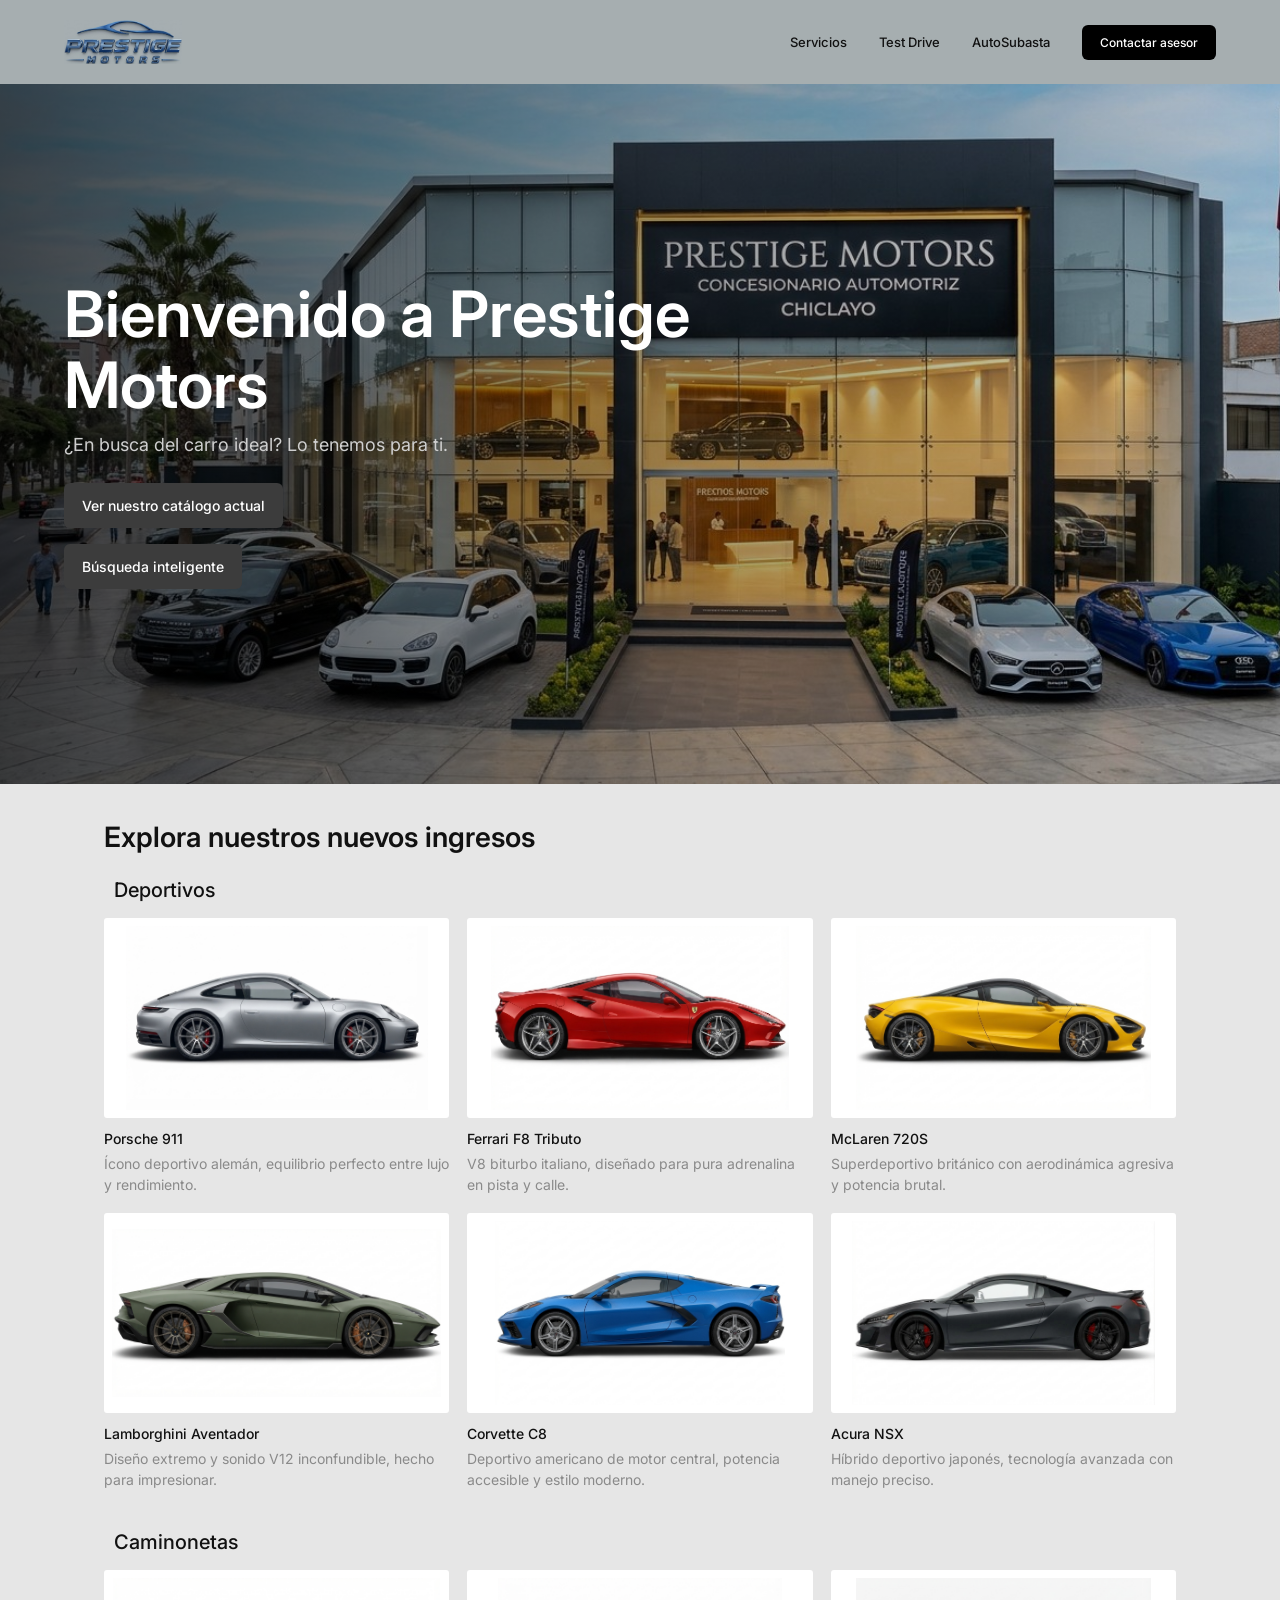
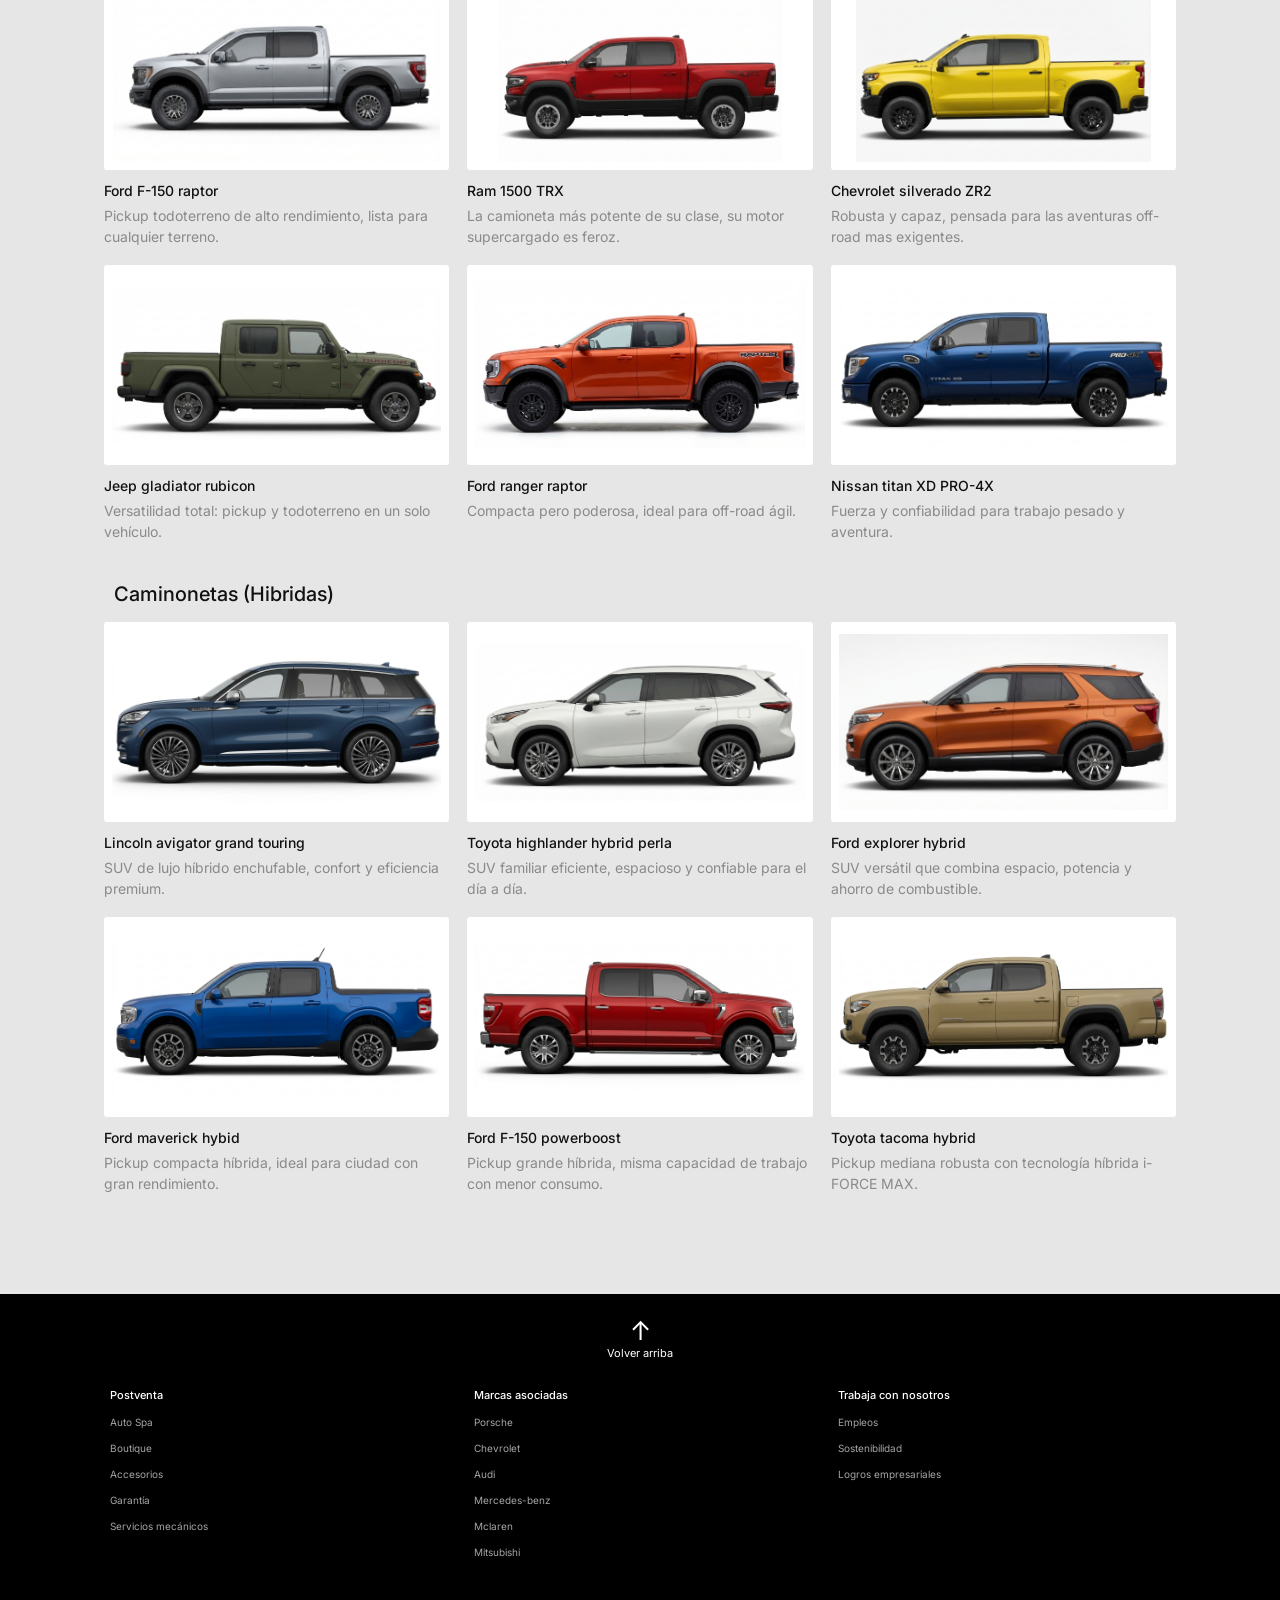
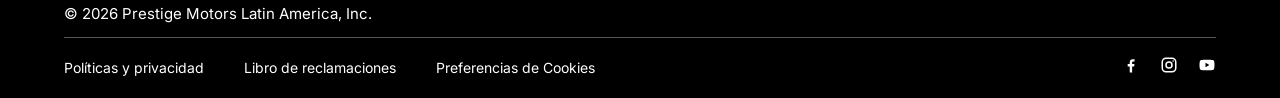
<file: src/main/resources/static/index.html>
<!DOCTYPE html>
<html lang="es">
<head>
  <meta charset="UTF-8">
  <meta name="viewport" content="width=device-width, initial-scale=1">
  <title>Prestige Motors</title>
  <link rel="preconnect" href="https://fonts.googleapis.com">
  <link rel="preconnect" href="https://fonts.gstatic.com" crossorigin>
  <link href="https://fonts.googleapis.com/css2?family=Inter:wght@400;500;600;700&display=swap" rel="stylesheet">
  <link rel="stylesheet" href="css.css">
</head>
<body>

<header>
  <a href="index.html" class="logo"><img src="img/LogoMetalFondoA6AEB0.jpg" alt="Prestige Motors"></a>
  <nav>
    <a href="registro.html">Servicios</a>
    <a href="#">Test Drive</a>
    <a href="AutoSubasta.html">AutoSubasta</a>
    <a href="#" class="btn-asesor">Contactar asesor</a>
  </nav>
</header>

<section class="hero">
  <div class="hero-contenido">
  <h1>Bienvenido a Prestige Motors</h1>
    <p>¿En busca del carro ideal? Lo tenemos para ti.</p>
    <div class="acciones">
      <a href="#categoria" class="btn-hero">Ver nuestro catálogo actual</a>
      <a href="busqueda.html" class="btn-hero">Búsqueda inteligente</a>
    </div>
  </div>

  <div class="hero-puntos" role="tablist" aria-label="Imágenes del carrusel"></div>
</section>

<main>
  <h2>Explora nuestros nuevos ingresos</h2>

  <section id="categoria" class="categoria">
    <h3>Deportivos</h3>
    <div class="grid">
      <a class="card" href="detalle.html?id=porsche-911">
        <img src="img/porsche-911.jpg" alt="Porsche 911 plateado">
        <h4>Porsche 911</h4>
        <p>Ícono deportivo alemán, equilibrio perfecto entre lujo y rendimiento.</p>
      </a>
      <a class="card" href="detalle.html?id=ferrari-f8">
        <img src="img/ferrari-f8.jpg" alt="Ferrari F8 Tributo rojo">
        <h4>Ferrari F8 Tributo</h4>
        <p>V8 biturbo italiano, diseñado para pura adrenalina en pista y calle.</p>
      </a>
      <a class="card" href="detalle.html?id=mclaren-720s">
        <img src="img/mclaren-720s.jpg" alt="McLaren 720S amarillo">
        <h4>McLaren 720S</h4>
        <p>Superdeportivo británico con aerodinámica agresiva y potencia brutal.</p>
      </a>
      <a class="card" href="detalle.html?id=lamborghini-aventador">
        <img src="img/lamborghini-aventador.jpg" alt="Lamborghini Aventador verde">
        <h4>Lamborghini Aventador</h4>
        <p>Diseño extremo y sonido V12 inconfundible, hecho para impresionar.</p>
      </a>
      <a class="card" href="detalle.html?id=corvette-c8">
        <img src="img/corvette-c8.jpg" alt="Corvette C8 azul">
        <h4>Corvette C8</h4>
        <p>Deportivo americano de motor central, potencia accesible y estilo moderno.</p>
      </a>
      <a class="card" href="detalle.html?id=acura-nsx">
        <img src="img/acura-nsx.jpg" alt="Acura NSX gris oscuro">
        <h4>Acura NSX</h4>
        <p>Híbrido deportivo japonés, tecnología avanzada con manejo preciso.</p>
      </a>
    </div>
  </section>

  <section class="categoria">
    <h3>Caminonetas</h3>
    <div class="grid">
      <a class="card" href="detalle.html?id=ford-f-150-raptor">
        <img src="img/Ford F-150 raptor.jpg" alt="Ford F-150 raptor">
        <h4>Ford F-150 raptor</h4>
        <p>Pickup todoterreno de alto rendimiento, lista para cualquier terreno.</p>
      </a>
      <a class="card" href="detalle.html?id=ram-1500-trx">
        <img src="img/Ram 1500 TRX.jpg" alt="Ram 1500 TRX">
        <h4>Ram 1500 TRX</h4>
        <p>La camioneta más potente de su clase, su motor supercargado es feroz.</p>
      </a>
      <a class="card" href="detalle.html?id=chevrolet-silverado-zr2">
        <img src="img/Chevrolet silverado ZR2.jpg" alt="Chevrolet silverado ZR2">
        <h4>Chevrolet silverado ZR2</h4>
        <p>Robusta y capaz, pensada para las aventuras off-road mas exigentes.</p>
      </a>
      <a class="card" href="detalle.html?id=jeep-gladiator-rubicon">
        <img src="img/Jeep gladiator rubicon.jpg" alt="Jeep gladiator rubicon">
        <h4>Jeep gladiator rubicon</h4>
        <p>Versatilidad total: pickup y todoterreno en un solo vehículo.</p>
      </a>
      <a class="card" href="detalle.html?id=ford-ranger-raptor">
        <img src="img/Ford ranger raptor.jpg" alt="Ford ranger raptor">
        <h4>Ford ranger raptor</h4>
        <p>Compacta pero poderosa, ideal para off-road ágil.</p>
      </a>
      <a class="card" href="detalle.html?id=nissan-titan-xd-pro-4x">
        <img src="img/Nissan titan XD PRO-4X.jpg" alt="Nissan titan XD PRO-4X">
        <h4>Nissan titan XD PRO-4X</h4>
        <p>Fuerza y confiabilidad para trabajo pesado y aventura.</p>
      </a>
    </div>
  </section>

  <section class="categoria">
    <h3>Caminonetas (Hibridas)</h3>
    <div class="grid">
      <a class="card" href="detalle.html?id=lincoln-avigator-grand-touring">
        <img src="img/Lincoln avigator grand touring.jpg" alt="Lincoln avigator grand touring">
        <h4>Lincoln avigator grand touring</h4>
        <p>SUV de lujo híbrido enchufable, confort y eficiencia premium.</p>
      </a>
      <a class="card" href="detalle.html?id=toyota-highlander-hybrid-perla">
        <img src="img/Toyota highlander hybrid perla.jpg" alt="Toyota highlander hybrid perla">
        <h4>Toyota highlander hybrid perla</h4>
        <p>SUV familiar eficiente, espacioso y confiable para el día a día.</p>
      </a>
      <a class="card" href="detalle.html?id=ford-explorer-hybrid">
        <img src="img/Ford explorer hybrid.jpg" alt="Ford explorer hybrid">
        <h4>Ford explorer hybrid</h4>
        <p>SUV versátil que combina espacio, potencia y ahorro de combustible.</p>
      </a>
      <a class="card" href="detalle.html?id=ford-maverick-hybid">
        <img src="img/Ford maverick hybid.jpg" alt="Ford maverick hybid">
        <h4>Ford maverick hybid</h4>
        <p>Pickup compacta híbrida, ideal para ciudad con gran rendimiento.</p>
      </a>
      <a class="card" href="detalle.html?id=ford-f-150-powerboost">
        <img src="img/Ford F-150 powerboost.jpg" alt="Ford F-150 powerboost">
        <h4>Ford F-150 powerboost</h4>
        <p>Pickup grande híbrida, misma capacidad de trabajo con menor consumo.</p>
      </a>
      <a class="card" href="detalle.html?id=toyota-tacoma-hybrid">
        <img src="img/Toyota tacoma hybrid.jpg" alt="Toyota tacoma hybrid">
        <h4>Toyota tacoma hybrid</h4>
        <p>Pickup mediana robusta con tecnología híbrida i-FORCE MAX.</p>
      </a>
    </div>
  </section>
</main>

  <footer>
    <a href="#" class="volver">
      <span aria-hidden="true">↑</span>
      Volver arriba
    </a>

    <div class="footer-cols">
      <div>
        <h5>Postventa</h5>
        <a href="registro.html">Auto Spa</a>
        <a href="registro.html">Boutique</a>
        <a href="registro.html">Accesorios</a>
        <a href="registro.html">Garantía</a>
        <a href="registro.html">Servicios mecánicos</a>
      </div>
      <div>
        <h5>Marcas asociadas</h5>
        <a href="https://www.porsche.com/international/">Porsche</a>
        <a href="https://www.chevrolet.com.pe/">Chevrolet</a>
        <a href="https://www.audi.com/en">Audi</a>
        <a href="https://www.mercedes-benz.com.pe/">Mercedes-benz</a>
        <a href="https://www.mclaren.com/">Mclaren</a>
        <a href="https://www.mitsubishi-motors.com.pe/">Mitsubishi</a>
      </div>
      <div>
        <h5>Trabaja con nosotros</h5>
        <a href="#">Empleos</a>
        <a href="#">Sostenibilidad</a>
        <a href="#">Logros empresariales</a>
      </div>
    </div>

    <p class="copy">© 2026 Prestige Motors Latin America, Inc.</p>

    <div class="footer-base">
      <div class="legales">
        <a href="#">Políticas y privacidad</a>
        <a href="#">Libro de reclamaciones</a>
        <a href="#">Preferencias de Cookies</a>
      </div>
      <div class="redes">
        <a href="https://www.facebook.com/" aria-label="Facebook">
          <svg viewBox="0 0 24 24" width="18" height="18" fill="currentColor"><path d="M13.5 22v-8h2.7l.4-3.2h-3.1V8.8c0-.9.3-1.5 1.6-1.5h1.6V4.4c-.3 0-1.2-.1-2.4-.1-2.4 0-4 1.4-4 4.1v2.4H7.6V14h2.7v8z"/></svg>
        </a>
        <a href="https://www.instagram.com/?hl=en" aria-label="Instagram">
          <svg viewBox="0 0 24 24" width="18" height="18" fill="none" stroke="currentColor" stroke-width="2"><rect x="3" y="3" width="18" height="18" rx="5"/><circle cx="12" cy="12" r="4"/><circle cx="17.5" cy="6.5" r="1" fill="currentColor" stroke="none"/></svg>
        </a>
        <a href="https://www.youtube.com/" aria-label="YouTube">
          <svg viewBox="0 0 24 24" width="18" height="18" fill="currentColor"><path d="M21.6 7.2a2.5 2.5 0 0 0-1.8-1.8C18.2 5 12 5 12 5s-6.2 0-7.8.4A2.5 2.5 0 0 0 2.4 7.2C2 8.8 2 12 2 12s0 3.2.4 4.8a2.5 2.5 0 0 0 1.8 1.8C5.8 19 12 19 12 19s6.2 0 7.8-.4a2.5 2.5 0 0 0 1.8-1.8c.4-1.6.4-4.8.4-4.8s0-3.2-.4-4.8zM10 15V9l5.2 3z"/></svg>
        </a>
      </div>
    </div>
  </footer>

</body>
</html>
</file>
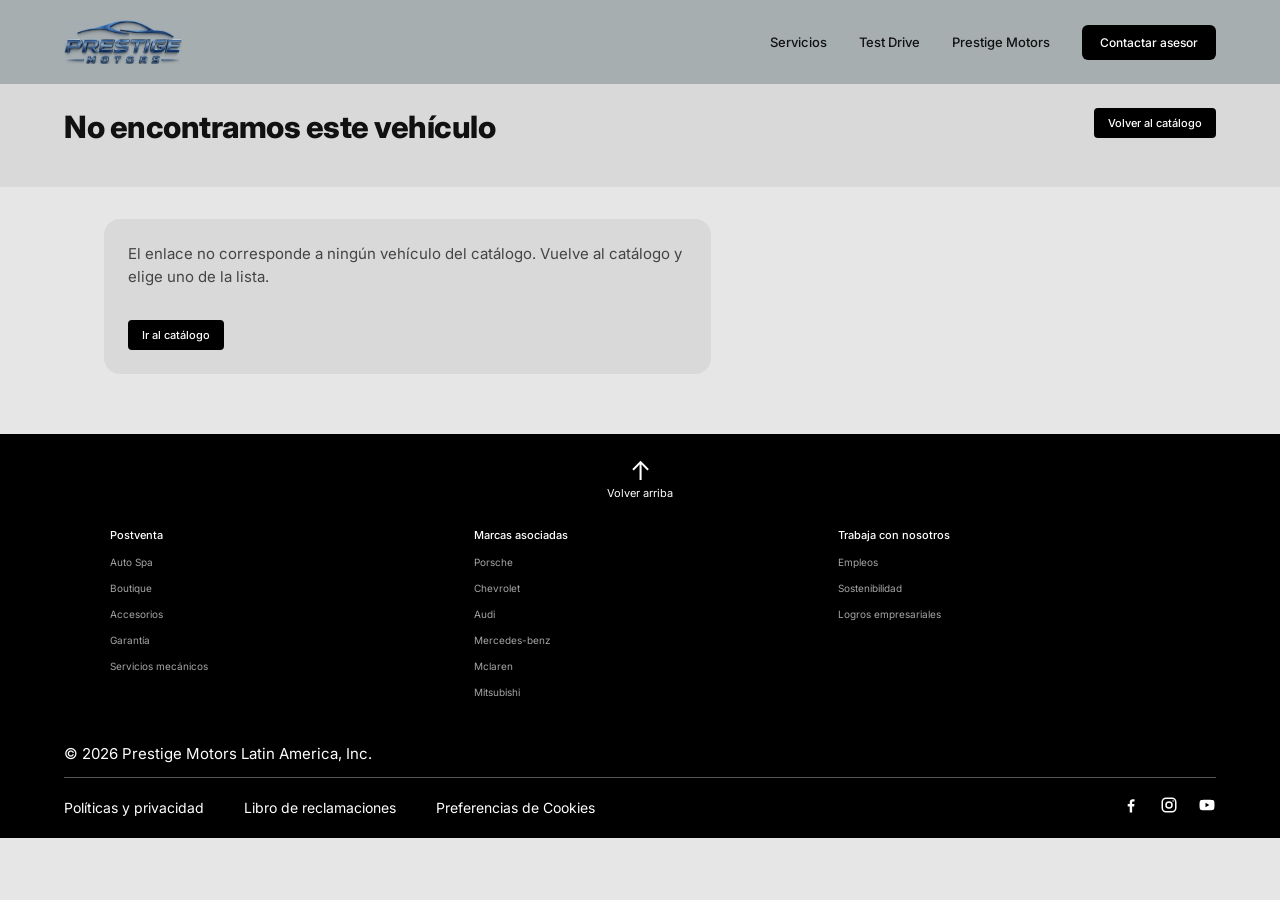
<file: src/main/resources/static/detalle.html>
<!DOCTYPE html>
<html lang="es">
<head>
  <meta charset="UTF-8">
  <meta name="viewport" content="width=device-width, initial-scale=1">
  <title>Detalle del vehículo | Prestige Motors</title>
  <link rel="preconnect" href="https://fonts.googleapis.com">
  <link rel="preconnect" href="https://fonts.gstatic.com" crossorigin>
  <link href="https://fonts.googleapis.com/css2?family=Inter:wght@400;500;700;800&display=swap" rel="stylesheet">
  <link rel="stylesheet" href="css.css">
</head>
<body>

<header>

  <a href="index.html" class="logo"><img src="img/LogoMetalFondoA6AEB0.jpg" alt="Prestige Motors"></a>

  <nav>

    <a href="registro.html">Servicios</a>

    <a href="#">Test Drive</a>

    <a href="index.html">Prestige Motors</a>

    <a href="#" class="btn-asesor">Contactar asesor</a>

  </nav>

</header>

  <section class="titulo">
    <div>
      <h1 id="d-nombre">Cargando…</h1>
      <p id="d-categoria"></p>
    </div>
    <a class="btn-detalle" href="index.html">Volver al catálogo</a>
  </section>

  <main class="detalle" id="detalle">
    <div class="detalle-foto">
      <img id="d-foto" src="" alt="">
    </div>
    <div class="detalle-info">
      <span class="detalle-precio" id="d-precio"></span>
      <p class="desc" id="d-desc"></p>
      <dl class="ficha" id="d-ficha"></dl>
      <a class="btn-detalle" href="#">Contactar asesor</a>
    </div>
  </main>

<footer>

    <a href="#" class="volver">

      <span aria-hidden="true">↑</span>

      Volver arriba

    </a>



    <div class="footer-cols">

      <div>

        <h5>Postventa</h5>

        <a href="registro.html">Auto Spa</a>

        <a href="registro.html">Boutique</a>

        <a href="registro.html">Accesorios</a>

        <a href="registro.html">Garantía</a>

        <a href="registro.html">Servicios mecánicos</a>

      </div>

      <div>

        <h5>Marcas asociadas</h5>

        <a href="https://www.porsche.com/international/">Porsche</a>

        <a href="https://www.chevrolet.com.pe/">Chevrolet</a>

        <a href="https://www.audi.com/en">Audi</a>

        <a href="https://www.mercedes-benz.com.pe/">Mercedes-benz</a>

        <a href="https://www.mclaren.com/">Mclaren</a>

        <a href="https://www.mitsubishi-motors.com.pe/">Mitsubishi</a>

      </div>

      <div>

        <h5>Trabaja con nosotros</h5>

        <a href="#">Empleos</a>

        <a href="#">Sostenibilidad</a>

        <a href="#">Logros empresariales</a>

      </div>

    </div>



    <p class="copy">© 2026 Prestige Motors Latin America, Inc.</p>



    <div class="footer-base">

      <div class="legales">

        <a href="#">Políticas y privacidad</a>

        <a href="#">Libro de reclamaciones</a>

        <a href="#">Preferencias de Cookies</a>

      </div>

      <div class="redes">

        <a href="#" aria-label="Facebook">

          <svg viewBox="0 0 24 24" width="18" height="18" fill="currentColor"><path d="M13.5 22v-8h2.7l.4-3.2h-3.1V8.8c0-.9.3-1.5 1.6-1.5h1.6V4.4c-.3 0-1.2-.1-2.4-.1-2.4 0-4 1.4-4 4.1v2.4H7.6V14h2.7v8z"/></svg>

        </a>

        <a href="#" aria-label="Instagram">

          <svg viewBox="0 0 24 24" width="18" height="18" fill="none" stroke="currentColor" stroke-width="2"><rect x="3" y="3" width="18" height="18" rx="5"/><circle cx="12" cy="12" r="4"/><circle cx="17.5" cy="6.5" r="1" fill="currentColor" stroke="none"/></svg>

        </a>

        <a href="#" aria-label="YouTube">

          <svg viewBox="0 0 24 24" width="18" height="18" fill="currentColor"><path d="M21.6 7.2a2.5 2.5 0 0 0-1.8-1.8C18.2 5 12 5 12 5s-6.2 0-7.8.4A2.5 2.5 0 0 0 2.4 7.2C2 8.8 2 12 2 12s0 3.2.4 4.8a2.5 2.5 0 0 0 1.8 1.8C5.8 19 12 19 12 19s6.2 0 7.8-.4a2.5 2.5 0 0 0 1.8-1.8c.4-1.6.4-4.8.4-4.8s0-3.2-.4-4.8zM10 15V9l5.2 3z"/></svg>

        </a>

      </div>

    </div>

  </footer>

  <script>
    // La página se rellena con el vehículo indicado en la URL: detalle.html?id=porsche-911
    // Los datos vienen del backend: GET /api/autos/{slug}
    const id = new URLSearchParams(location.search).get("id");
    const $ = sel => document.querySelector(sel);

    function mostrarMensaje(titulo, texto) {
      document.title = titulo + " | Prestige Motors";
      $("#d-nombre").textContent = titulo;
      $("#detalle").innerHTML =
        '<div class="detalle-info"><p class="desc">' + texto + '</p>' +
        '<a class="btn-detalle" href="index.html">Ir al catálogo</a></div>';
    }

    function mostrarAuto(auto) {
      document.title = auto.nombre + " | Prestige Motors";
      $("#d-nombre").textContent = auto.nombre;
      $("#d-categoria").textContent = auto.categoria || "";
      $("#d-foto").src = auto.imagen;
      $("#d-foto").alt = auto.nombre;
      $("#d-desc").textContent = auto.descripcion || "";
      $("#d-precio").textContent = auto.precio != null
        ? "$" + Number(auto.precio).toLocaleString("en-US") + " USD"
        : "Consultar precio";

      // Solo se muestran los datos que el vehículo tiene
      const filas = [
        ["Año de fabricación", auto.anio],
        ["Kilometraje", auto.kilometraje != null ? auto.kilometraje.toLocaleString("en-US") + " km" : null],
        ["Color", auto.color],
        ["Motor", auto.motor],
        ["Transmisión", auto.transmision],
      ];
      for (const [etiqueta, valor] of filas) {
        if (!valor) continue;
        const dt = document.createElement("dt"); dt.textContent = etiqueta;
        const dd = document.createElement("dd"); dd.textContent = valor;
        $("#d-ficha").append(dt, dd);
      }
    }

    async function cargar() {
      if (!id) {
        mostrarMensaje("No encontramos este vehículo", "El enlace no corresponde a ningún vehículo del catálogo. Vuelve al catálogo y elige uno de la lista.");
        return;
      }
      try {
        const resp = await fetch("/api/autos/" + encodeURIComponent(id));
        if (resp.status === 404) {
          mostrarMensaje("No encontramos este vehículo", "El enlace no corresponde a ningún vehículo del catálogo. Vuelve al catálogo y elige uno de la lista.");
          return;
        }
        if (!resp.ok) throw new Error("HTTP " + resp.status);
        mostrarAuto(await resp.json());
      } catch (e) {
        mostrarMensaje("No se pudo cargar el vehículo", "No hay conexión con el servidor. Verifica que Spring Boot esté encendido.");
      }
    }
    cargar();
  </script>
</body>
</html>
</file>
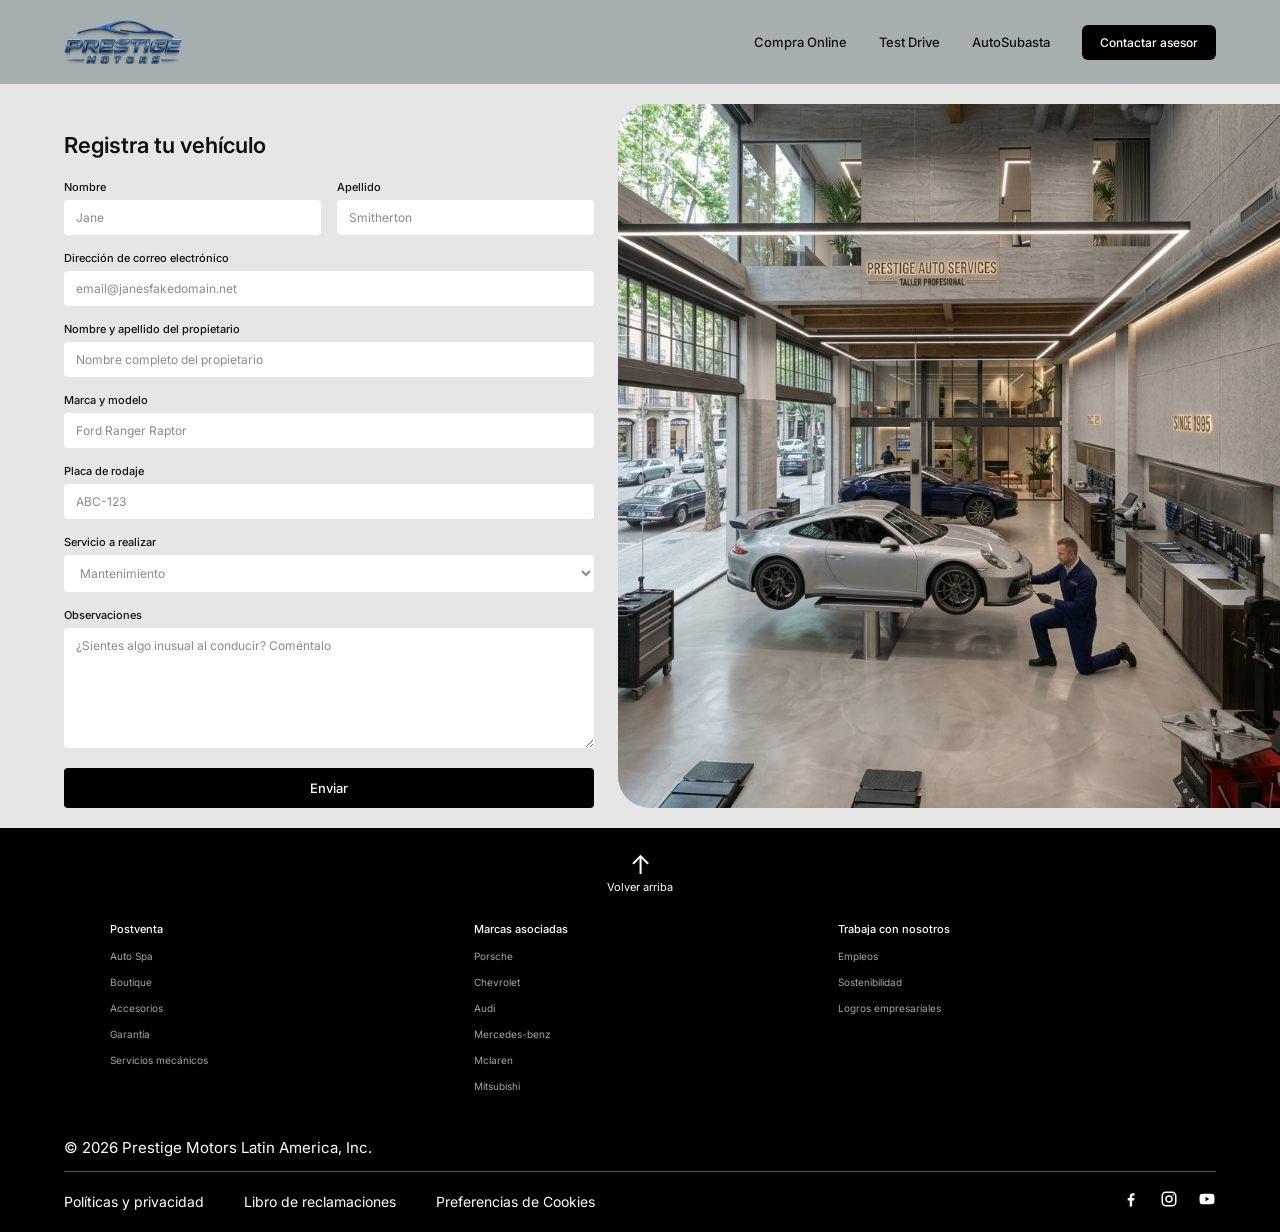
<file: src/main/resources/static/registro.html>
<!DOCTYPE html>
<html lang="es">
<head>
  <meta charset="UTF-8">
  <meta name="viewport" content="width=device-width, initial-scale=1">
  <title>Registra tu vehículo | Prestige Motors</title>
  <link rel="preconnect" href="https://fonts.googleapis.com">
  <link href="https://fonts.googleapis.com/css2?family=Inter:wght@400;500;600&display=swap" rel="stylesheet">
  <link rel="stylesheet" href="css.css">
</head>
<body id="inicio">

  <header>
  <a href="index.html" class="logo"><img src="img/LogoMetalFondoA6AEB0.jpg" alt="Prestige Motors"></a>
    <nav aria-label="Principal">
      <a href="index.html">Compra Online</a>
      <a href="#">Test Drive</a>
      <a href="AutoSubasta.html">AutoSubasta</a>
      <a href="#" class="btn-asesor">Contactar asesor</a>
    </nav>
  </header>

  <section class="registro">
    <div class="registro-form">
      <h1>Registra tu vehículo</h1>

      <form id="form-registro" action="#" method="post">
        <div class="fila">
          <div class="campo">
            <label for="nombre">Nombre</label>
            <input type="text" id="nombre" name="nombre" placeholder="Jane" required>
          </div>
          <div class="campo">
            <label for="apellido">Apellido</label>
            <input type="text" id="apellido" name="apellido" placeholder="Smitherton" required>
          </div>
        </div>

        <div class="campo">
          <label for="correo">Dirección de correo electrónico</label>
          <input type="email" id="correo" name="correo" placeholder="email@janesfakedomain.net" required>
        </div>

        <div class="campo">
          <label for="propietario">Nombre y apellido del propietario</label>
          <input type="text" id="propietario" name="propietario" placeholder="Nombre completo del propietario" required>
        </div>

        <div class="campo">
          <label for="modelo">Marca y modelo</label>
          <input type="text" id="modelo" name="modelo" placeholder="Ford Ranger Raptor" required>
        </div>

        <div class="campo">
          <label for="placa">Placa de rodaje</label>
          <input type="text" id="placa" name="placa" placeholder="ABC-123" maxlength="8" required>
        </div>

        <div class="campo">
          <label for="servicio">Servicio a realizar</label>
          <select id="servicio" name="servicio" required>
            <option value="" disabled selected>Mantenimiento</option>
            <option value="MANTENIMIENTO">Mantenimiento</option>
            <option value="REPARACION_MECANICA">Reparación mecánica</option>
            <option value="REVISION_TECNICA">Revisión técnica</option>
            <option value="CAMBIO_ACEITE">Cambio de aceite</option>
            <option value="OTRO">Otro</option>
          </select>
        </div>

        <div class="campo">
          <label for="observaciones">Observaciones</label>
          <textarea id="observaciones" name="observaciones" rows="5" placeholder="¿Sientes algo inusual al conducir? Coméntalo"></textarea>
        </div>

        <button type="submit" class="btn-enviar">Enviar</button>
        <p id="mensaje-registro" class="mensaje-form" role="status" aria-live="polite"></p>
      </form>
    </div>

    <div class="registro-imagen">
      <img src="img/taller.jpg" alt="Técnico revisando un auto deportivo en el taller de Prestige Motors">
    </div>
  </section>

  <footer>
    <a href="#inicio" class="volver">
      <span aria-hidden="true">↑</span>
      Volver arriba
    </a>

    <div class="footer-cols">
      <div>
        <h5>Postventa</h5>
        <a href="registro.html">Auto Spa</a>
        <a href="registro.html">Boutique</a>
        <a href="registro.html">Accesorios</a>
        <a href="registro.html">Garantía</a>
        <a href="registro.html">Servicios mecánicos</a>
      </div>
      <div>
        <h5>Marcas asociadas</h5>
        <a href="https://www.porsche.com/international/">Porsche</a>
        <a href="https://www.chevrolet.com.pe/">Chevrolet</a>
        <a href="https://www.audi.com/en">Audi</a>
        <a href="https://www.mercedes-benz.com.pe/">Mercedes-benz</a>
        <a href="https://www.mclaren.com/">Mclaren</a>
        <a href="https://www.mitsubishi-motors.com.pe/">Mitsubishi</a>
      </div>
      <div>
        <h5>Trabaja con nosotros</h5>
        <a href="#">Empleos</a>
        <a href="#">Sostenibilidad</a>
        <a href="#">Logros empresariales</a>
      </div>
    </div>

    <p class="copy">© 2026 Prestige Motors Latin America, Inc.</p>

    <div class="footer-base">
      <div class="legales">
        <a href="#">Políticas y privacidad</a>
        <a href="#">Libro de reclamaciones</a>
        <a href="#">Preferencias de Cookies</a>
      </div>
      <div class="redes">
        <a href="#" aria-label="Facebook">
          <svg viewBox="0 0 24 24" width="18" height="18" fill="currentColor"><path d="M13.5 22v-8h2.7l.4-3.2h-3.1V8.8c0-.9.3-1.5 1.6-1.5h1.6V4.4c-.3 0-1.2-.1-2.4-.1-2.4 0-4 1.4-4 4.1v2.4H7.6V14h2.7v8z"/></svg>
        </a>
        <a href="#" aria-label="Instagram">
          <svg viewBox="0 0 24 24" width="18" height="18" fill="none" stroke="currentColor" stroke-width="2"><rect x="3" y="3" width="18" height="18" rx="5"/><circle cx="12" cy="12" r="4"/><circle cx="17.5" cy="6.5" r="1" fill="currentColor" stroke="none"/></svg>
        </a>
        <a href="#" aria-label="YouTube">
          <svg viewBox="0 0 24 24" width="18" height="18" fill="currentColor"><path d="M21.6 7.2a2.5 2.5 0 0 0-1.8-1.8C18.2 5 12 5 12 5s-6.2 0-7.8.4A2.5 2.5 0 0 0 2.4 7.2C2 8.8 2 12 2 12s0 3.2.4 4.8a2.5 2.5 0 0 0 1.8 1.8C5.8 19 12 19 12 19s6.2 0 7.8-.4a2.5 2.5 0 0 0 1.8-1.8c.4-1.6.4-4.8.4-4.8s0-3.2-.4-4.8zM10 15V9l5.2 3z"/></svg>
        </a>
      </div>
    </div>
  </footer>


  <script>
    // ---- Envío al backend: POST /api/mantenimientos ----
    const form = document.getElementById("form-registro");
    const mensaje = document.getElementById("mensaje-registro");
    const boton = form.querySelector(".btn-enviar");

    function mostrar(texto, tipo) {
      mensaje.textContent = texto;
      mensaje.className = "mensaje-form " + tipo;
    }

    form.addEventListener("submit", async e => {
      e.preventDefault();
      const datos = Object.fromEntries(new FormData(form));
      datos.placa = (datos.placa || "").trim().toUpperCase();

      boton.disabled = true;
      try {
        const resp = await fetch("/api/mantenimientos", {
          method: "POST",
          headers: { "Content-Type": "application/json" },
          body: JSON.stringify(datos)
        });
        const cuerpo = await resp.json().catch(() => ({}));
        if (resp.ok) {
          mostrar("¡Solicitud registrada! Tu código es " + cuerpo.codigo + ". Nos pondremos en contacto contigo.", "ok");
          form.reset();
        } else if (cuerpo.errores) {
          mostrar(Object.values(cuerpo.errores).join(" · "), "error");
        } else {
          mostrar(cuerpo.mensaje || "No se pudo registrar la solicitud.", "error");
        }
      } catch (err) {
        mostrar("No se pudo conectar con el servidor. Verifica que Spring Boot esté encendido.", "error");
      } finally {
        boton.disabled = false;
      }
    });
  </script>
</body>
</html>
</file>
<file: src/main/resources/static/css.css>
:root {
  --gris-barra: #A6AEB0;
  --gris-fondo: #e6e6e6;
  --texto: #111;
  --texto-suave: #8a8a8a;
  --boton: #3c3c3c;
  --negro: #000;
}

* { box-sizing: border-box; margin: 0; padding: 0; }
body { font-family: 'Inter', Arial, sans-serif; color: var(--texto); background: var(--gris-fondo); }
a { color: inherit; text-decoration: none; }

/* ---------- Barra de navegación ---------- */
header {
  background: var(--gris-barra);
  display: flex; align-items: center; justify-content: space-between;
  padding: 20px 5%;
  position: sticky; top: 0; z-index: 10;
}
.logo { display: block; line-height: 0; }
.logo img { height: 44px; width: auto; display: block; }
nav { display: flex; align-items: center; gap: 32px; font-size: 13px; font-weight: 500; }
nav a:hover { text-decoration: underline; }
.btn-asesor { background: var(--negro); color: #fff; padding: 10px 18px; border-radius: 6px; font-size: 12px; }
.btn-asesor:hover { background: #333; text-decoration: none; }

/* ---------- Hero ---------- */
.hero {
  min-height: 700px;
  display: flex; flex-direction: column; justify-content: center;
  padding: 60px 5%;
  color: #fff;
  background:
    linear-gradient(90deg, rgba(0,0,0,.7) 0%, rgba(0,0,0,.35) 55%, rgba(0,0,0,.15) 100%),
    url("img/hero-1.jpg") center / cover no-repeat;
}
/* Opacidad oscura sobre las imágenes (más fuerte a la izquierda, donde va el texto) */
.hero-slides::after {
  content: "";
  position: absolute; inset: 0;
  background: linear-gradient(90deg, rgba(0,0,0,.7) 0%, rgba(0,0,0,.35) 55%, rgba(0,0,0,.15) 100%);
}
.hero-contenido { position: relative; z-index: 1; }

/* Puntos indicadores */
.hero-puntos {
  position: absolute; z-index: 1;
  left: 50%; bottom: 20px; transform: translateX(-50%);
  display: flex; gap: 10px;
}
.hero-puntos button {
  width: 10px; height: 10px; border-radius: 50%;
  border: 0; cursor: pointer;
  background: rgba(255,255,255,.45);
  transition: background .3s, transform .3s;
}
.hero-puntos button.activo { background: #fff; transform: scale(1.25); }
.hero-puntos button:focus-visible { outline: 3px solid #fff; outline-offset: 3px; }

@media (prefers-reduced-motion: reduce) { .slide { transition: none; } }

.hero h1 { font-size: clamp(38px, 6vw, 64px); line-height: 1.1; font-weight: 600; max-width: 700px; }
.hero p { margin: 14px 0 28px; color: #cfcfcf; font-size: 18px; }
.hero .acciones { display: flex; flex-direction: column; align-items: flex-start; gap: 16px; }
.btn-hero {
  background: var(--boton); color: #fff; padding: 14px 18px;
  border-radius: 6px; font-size: 14px; font-weight: 500;
  transition: background .2s;
}
.btn-hero:hover { background: #555; }

/* ---------- Catálogo ---------- */
main { padding: 36px 5% 60px; max-width: 1200px; margin: 0 auto; }
main h2 { font-size: 28px; font-weight: 600; margin-bottom: 24px; }
.categoria { margin-bottom: 40px; }
.categoria h3 { font-size: 20px; font-weight: 500; margin: 0 0 16px 10px; }
.grid { display: grid; grid-template-columns: repeat(3, 1fr); gap: 18px; }
.card img {
  width: 100%; height: 200px; object-fit: contain;
  background: #fff; padding: 8px; display: block; border-radius: 3px;
}
.card h4 { font-size: 14px; font-weight: 500; margin: 12px 0 6px; }
.card p { font-size: 14px; line-height: 1.5; color: var(--texto-suave); }

/* ---------- Accesibilidad ---------- */
.btn-hero:focus-visible, nav a:focus-visible { outline: 3px solid #1d4f9c; outline-offset: 2px; }

/* ---------- Responsive ---------- */
@media (max-width: 800px) {
  nav { gap: 14px; font-size: 12px; }
  nav a:not(.btn-asesor) { display: none; }
  .grid { grid-template-columns: repeat(2, 1fr); }
}
@media (max-width: 520px) {
  .grid { grid-template-columns: 1fr; }
  .hero { min-height: 440px; }
}

html {
    scroll-padding-top: 170px;
    scroll-behavior: smooth;
}
 
/* ---------- Registro ---------- */
.registro {
  display: grid;
  grid-template-columns: 1fr 1.25fr;
  gap: 24px;
  padding: 20px 0 20px 5%;
  align-items: stretch;
}
 
.registro-form h1 {
  font-size: 22px;
  font-weight: 600;
  margin: 28px 0 22px;
}
 
.fila { display: grid; grid-template-columns: 1fr 1fr; gap: 16px; }
.campo { margin-bottom: 16px; }
 
.campo label {
  display: block;
  font-size: 11px;
  font-weight: 500;
  margin-bottom: 6px;
}
 
.campo input,
.campo select,
.campo textarea {
  width: 100%;
  padding: 10px 12px;
  border: 0;
  border-radius: 4px;
  background: #fff;
  font: inherit;
  font-size: 12px;
  color: var(--texto);
}
 
.campo input::placeholder,
.campo textarea::placeholder { color: var(--texto-suave); }
.campo select:invalid { color: var(--texto-suave); }
.campo textarea { resize: vertical; min-height: 120px; }
 
.campo input:focus-visible,
.campo select:focus-visible,
.campo textarea:focus-visible,
.btn-enviar:focus-visible,
footer a:focus-visible { outline: 3px solid #1d4f9c; outline-offset: 2px; }
 
.btn-enviar {
  width: 100%;
  padding: 12px;
  border: 0;
  border-radius: 4px;
  background: var(--negro);
  color: #fff;
  font: inherit;
  font-size: 13px;
  font-weight: 500;
  cursor: pointer;
  transition: background .2s;
}
.btn-enviar:hover { background: #333; }
 
/* La imagen ocupa el alto que marque el formulario (no lo empuja) */
.registro-imagen {
  position: relative;
  min-height: 420px;
  overflow: hidden;
  border-radius: 32px 0 0 32px;
}
.registro-imagen img {
  position: absolute; inset: 0;
  width: 100%; height: 100%;
  object-fit: cover;
  object-position: center;
  display: block;
}
 
/* ---------- Footer ---------- */
footer {
  background: var(--negro);
  color: #fff;
  padding: 24px 5% 20px;
}
 
.volver {
  display: flex; flex-direction: column; align-items: center;
  font-size: 11px; gap: 2px;
  margin: 0 auto 28px;
  width: fit-content;
}
.volver span { font-size: 26px; line-height: 1; }
 
.footer-cols {
  display: grid;
  grid-template-columns: repeat(3, 1fr);
  gap: 32px;
  padding: 0 4%;
  margin-bottom: 32px;
}
.footer-cols h5 { font-size: 11px; font-weight: 500; margin-bottom: 14px; }
.footer-cols a {
  display: block;
  font-size: 10px;
  color: #a5a5a5;
  margin-bottom: 14px;
}
.footer-cols a:hover { color: #fff; text-decoration: underline; }
 
.copy { font-size: 15px; margin-bottom: 14px; }
 
.footer-base {
  border-top: 1px solid #555;
  padding-top: 18px;
  display: flex; align-items: center; justify-content: space-between;
  flex-wrap: wrap; gap: 16px;
}
.legales { display: flex; gap: 40px; flex-wrap: wrap; font-size: 14px; }
.legales a:hover { text-decoration: underline; }
.redes { display: flex; gap: 20px; }
.redes a:hover { color: #bbb; }
 
/* ---------- Responsive ---------- */
@media (max-width: 1100px) {
  .registro { grid-template-columns: 1fr 1fr; gap: 20px; }
  .legales { gap: 24px; }
}
@media (max-width: 900px) {
  /* Se quita la imagen y el formulario ocupa todo el ancho */
  .registro { grid-template-columns: 1fr; padding: 20px 5%; }
  .registro-imagen { display: none; }
  .registro-form { max-width: 560px; width: 100%; margin: 0 auto; }
  .footer-cols { grid-template-columns: 1fr 1fr; padding: 0; }
}
@media (max-width: 520px) {
  header { padding: 14px 5%; }
  .logo img { height: 34px; }
  .fila { grid-template-columns: 1fr; gap: 0; }
  .footer-cols { grid-template-columns: 1fr; gap: 8px; }
  .copy { font-size: 13px; }
  .legales { gap: 12px 20px; font-size: 13px; }
  .footer-base { flex-direction: column; align-items: flex-start; }
}

/* ---------- Catálogo AutoSubasta ---------- */
:root {
  --gris-tarjeta: #d9d9d9;
  --verde: #8fbf7f;
}

/* Encabezado del catálogo */
.titulo {
  background: var(--gris-tarjeta);
  padding: 24px 5% 26px;
  display: flex; justify-content: space-between; align-items: flex-start;
  gap: 20px; flex-wrap: wrap;
}
.titulo h1 { font-size: clamp(26px, 2.4vw, 46px); font-weight: 800; letter-spacing: -0.5px; }
.titulo p { font-size: clamp(13px, 1vw, 19px); margin-top: 16px; color: #444; }
.orden label { display: block; font-size: clamp(11px, 0.85vw, 16px); margin-bottom: 7px; }
.orden select {
  width: clamp(207px, 16vw, 320px); padding: clamp(7px, 0.6vw, 12px) 10px;
  font: 500 clamp(11px, 0.9vw, 16px) 'Inter', Arial, sans-serif;
  border: 1px solid #555; border-radius: 2px; background: var(--gris-tarjeta);
}

/* Layout: ocupa todo el ancho */
.contenido {
  max-width: none;
  margin: 0;
  padding: 20px 5% 40px;
  display: flex; align-items: flex-start;
  gap: clamp(20px, 2vw, 40px);
}

/* Panel de búsqueda */
.busqueda {
  flex: 0 0 clamp(230px, 21vw, 420px);
  background: var(--gris-tarjeta);
  border-radius: 16px;
  padding: clamp(12px, 1vw, 20px);
  position: sticky; top: 100px;
}
.busqueda h2 { text-align: center; font-size: clamp(24px, 2.2vw, 42px); font-weight: 800; margin-bottom: 14px; }
.busqueda label { display: block; font-size: clamp(10px, 0.8vw, 15px); font-weight: 500; margin: clamp(12px, 1vw, 20px) 0 6px; }
.busqueda input[type="text"],
.busqueda input[type="search"],
.busqueda select {
  width: 100%; padding: clamp(9px, 0.8vw, 15px) 12px;
  font: 400 clamp(11px, 0.85vw, 16px) 'Inter', Arial, sans-serif;
  border: 0; border-radius: 4px; background: #fff;
}
.busqueda input:focus-visible,
.busqueda select:focus-visible,
.btn-buscar:focus-visible,
.orden select:focus-visible { outline: 3px solid #1d4f9c; outline-offset: 2px; }

/* Rango de precios */
.precios { background: #fff; border-radius: 4px; padding: clamp(8px, 0.8vw, 14px); }
.rango { position: relative; height: 26px; }
.rango::before {
  content: ""; position: absolute; left: 0; right: 0; top: 11px;
  height: 4px; background: #ccc; border-radius: 4px;
}
.rango input[type="range"] {
  position: absolute; inset: 0; width: 100%; margin: 0;
  background: none; pointer-events: none;
  -webkit-appearance: none; appearance: none;
}
.rango input[type="range"]::-webkit-slider-runnable-track { background: transparent; height: 26px; }
.rango input[type="range"]::-moz-range-track { background: transparent; }
.rango input[type="range"]::-webkit-slider-thumb {
  -webkit-appearance: none; pointer-events: auto;
  width: 22px; height: 22px; margin-top: 2px; border-radius: 50%;
  background: #ccc; border: 0; cursor: pointer;
}
.rango input[type="range"]::-moz-range-thumb {
  pointer-events: auto; width: 22px; height: 22px;
  border-radius: 50%; background: #ccc; border: 0; cursor: pointer;
}
.precios-num { display: flex; justify-content: space-between; gap: 8px; margin-top: 10px; }
.precios-num input {
  width: 100%; height: clamp(22px, 1.8vw, 34px); padding: 0 6px;
  border: 1px solid #999; border-radius: 3px; background: #ddd;
  font: 400 clamp(10px, 0.8vw, 15px) 'Inter', Arial, sans-serif;
}
.btn-buscar {
  width: 100%; margin-top: clamp(14px, 1.2vw, 24px); padding: clamp(12px, 1vw, 20px);
  border: 0; border-radius: 4px; background: var(--negro); color: #fff;
  font: 500 clamp(12px, 0.9vw, 17px) 'Inter', Arial, sans-serif;
  cursor: pointer; transition: background .2s;
}
.btn-buscar:hover { background: #333; }

/* Lista de autos */
.lista { flex: 1; min-width: 0; display: flex; flex-direction: column; gap: clamp(24px, 2vw, 40px); }
.auto {
  position: relative; display: flex; align-items: flex-start;
  gap: clamp(12px, 1vw, 20px);
  background: var(--gris-tarjeta); padding: clamp(10px, 0.8vw, 16px);
}
.auto img {
  flex: 0 0 clamp(160px, 14vw, 280px); width: clamp(160px, 14vw, 280px);
  height: clamp(115px, 10vw, 200px);
  object-fit: cover; border-radius: 14px; background: #b9b9b9;
}
.auto-info { padding-right: clamp(130px, 12vw, 240px); }
.auto-info h3 { font-size: clamp(12px, 1vw, 19px); font-weight: 500; margin-bottom: 4px; }
.auto-info p { font-size: clamp(11.5px, 0.9vw, 17px); line-height: 1.5; color: var(--texto-suave); }
.precio {
  position: absolute; top: clamp(10px, 0.8vw, 16px); right: clamp(12px, 1vw, 20px);
  background: var(--verde); font-size: clamp(12px, 1vw, 18px); font-weight: 500;
  padding: 6px 8px; border-radius: 4px; white-space: nowrap;
}

/* Responsive del catálogo (déjalo al final) */
@media (max-width: 720px) {
  .contenido { flex-direction: column; }
  .busqueda { position: static; flex: none; width: 100%; }
  .busqueda input, .busqueda select { font-size: 12px; }
  .busqueda label { font-size: 11px; }
  .auto { flex-direction: column; }
  .auto img { width: 100%; flex: none; height: 200px; }
  .auto-info { padding-right: 0; }
  .precio { position: static; align-self: flex-start; }
}

/* ---------- Detalle de vehículo ---------- */
.card { display: block; }
.card:hover h4 { text-decoration: underline; }
.card:focus-visible { outline: 3px solid #1d4f9c; outline-offset: 4px; }

.btn-detalle {
  display: inline-block; margin-top: 12px;
  background: var(--negro); color: #fff;
  padding: 8px 14px; border-radius: 4px;
  font-size: clamp(11px, 0.85vw, 15px); font-weight: 500;
  transition: background .2s;
}
.btn-detalle:hover { background: #333; }
.btn-detalle:focus-visible { outline: 3px solid #1d4f9c; outline-offset: 2px; }
.titulo .btn-detalle { margin-top: 0; }

.detalle {
  display: grid; grid-template-columns: 1.4fr 1fr; gap: 32px;
  align-items: start; padding: 32px 5% 60px;
}
.detalle-foto img {
  width: 100%; max-height: 520px; object-fit: contain;
  background: #fff; border-radius: 14px; padding: 12px; display: block;
}
.detalle-info { background: var(--gris-tarjeta); border-radius: 16px; padding: 24px; }
.detalle-precio {
  display: inline-block; background: var(--verde);
  font-size: 18px; font-weight: 500;
  padding: 6px 10px; border-radius: 4px; margin-bottom: 16px;
}
.detalle-info .desc { font-size: 15px; line-height: 1.5; color: #444; margin-bottom: 20px; }
.detalle-info .desc:empty { display: none; }
.ficha { display: grid; grid-template-columns: auto 1fr; gap: 10px 20px; font-size: 14px; }
.ficha:not(:empty) { margin-bottom: 8px; }
.ficha dt { color: var(--texto-suave); }
.ficha dd { font-weight: 500; }

@media (max-width: 800px) {
  .detalle { grid-template-columns: 1fr; }
}


/* ---- Mensajes de estado (conexión con el backend) ---- */
.estado-lista { color: var(--texto-suave); font-size: 15px; padding: 24px 0; }
.mensaje-form { margin-top: 14px; padding: 12px 14px; border-radius: 4px; font-size: 14px; line-height: 1.4; }
.mensaje-form:empty { display: none; }
.mensaje-form.ok { background: var(--verde); color: #1d3a15; }
.mensaje-form.error { background: #f3d4d4; color: #7a1f1f; }
.btn-enviar:disabled { opacity: .6; cursor: wait; }
</file>
